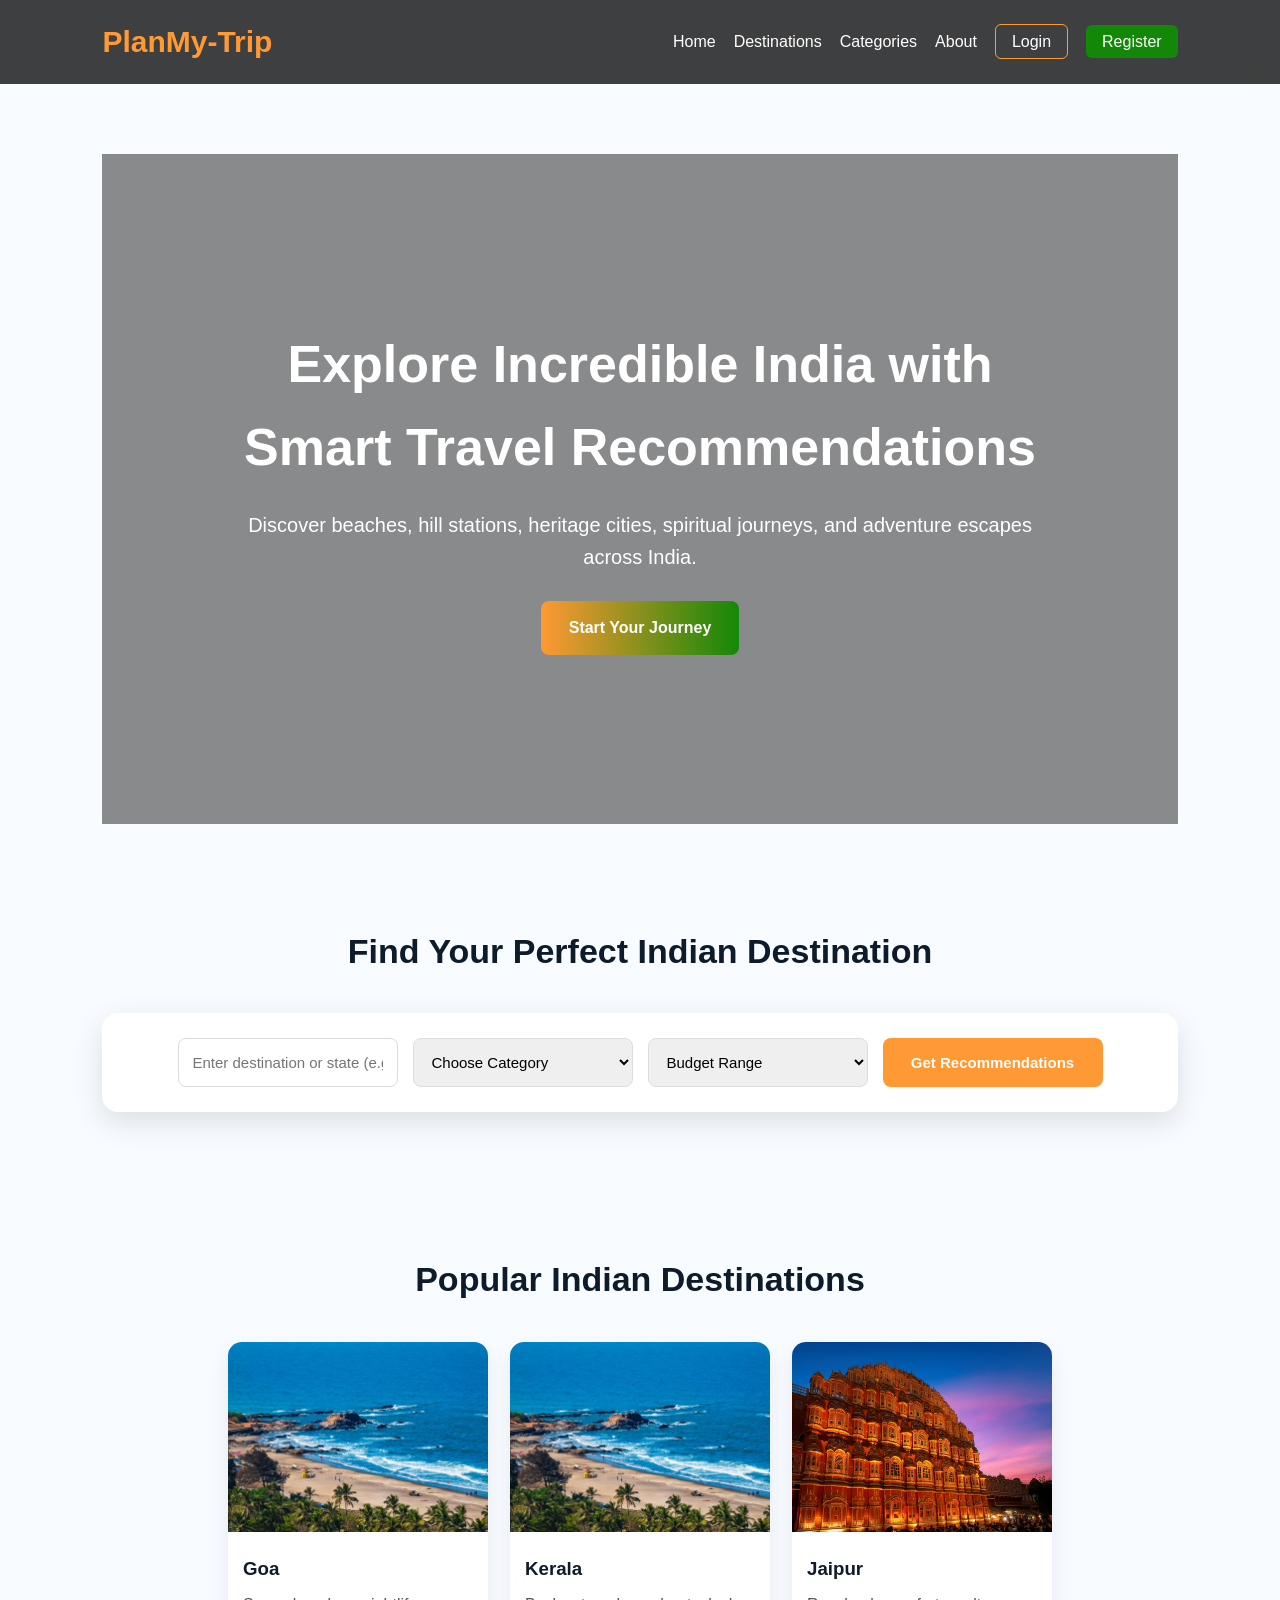
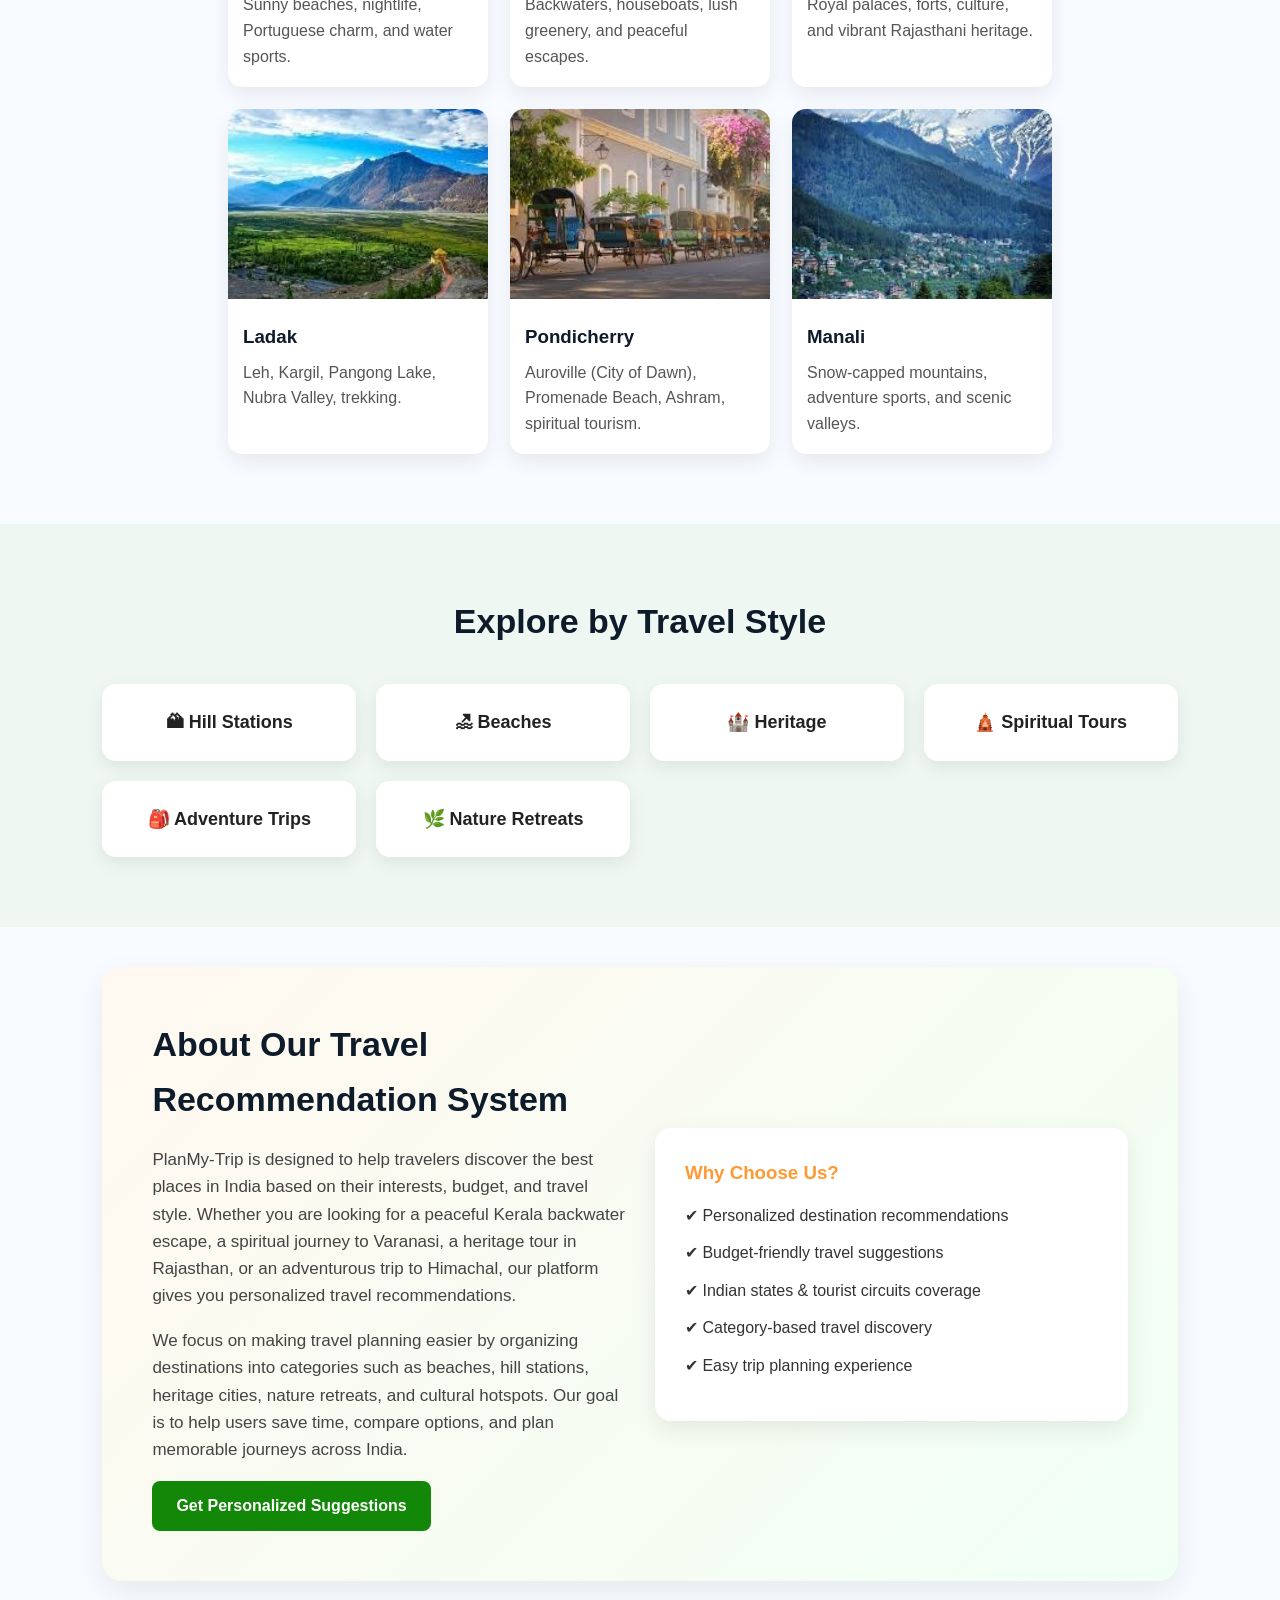
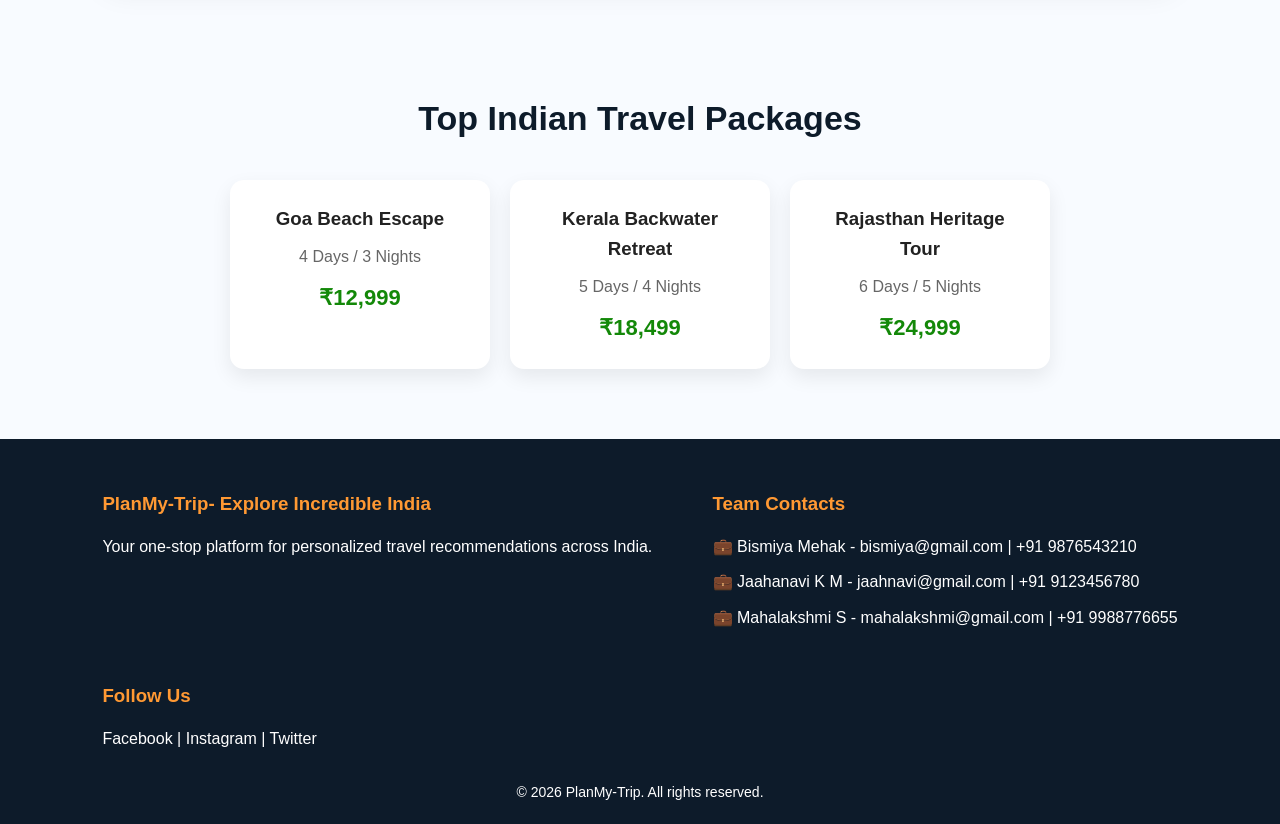
<file: templates/index.html>
<!DOCTYPE html>
<html lang="en">
<head>
  <meta charset="UTF-8">
  <meta name="viewport" content="width=device-width, initial-scale=1.0">
  <title>PlanMy-Trip- Indian Travel Recommendations</title>
  <link rel="stylesheet" href="style.css">
</head>
<body>

  <!-- Navbar -->
  <header class="navbar">
    <div class="logo">PlanMy-Trip</div>
    <nav>
      <ul class="nav-links">
        <li><a href="#hero">Home</a></li>
        <li><a href="#destinations">Destinations</a></li>
        <li><a href="#categories">Categories</a></li>
        <li><a href="#about">About</a></li>
        <li><a href="login.html" class="nav-btn">Login</a></li>
        <li><a href="register.html" class="nav-btn register-btn">Register</a></li>
      </ul>
    </nav>
  </header>

  <!-- Hero Section -->
  <section class="hero" id="hero">
    <div class="hero-overlay">
      <div class="hero-content">
        <h1>Explore Incredible India with Smart Travel Recommendations</h1>
        <p>Discover beaches, hill stations, heritage cities, spiritual journeys, and adventure escapes across India.</p>
        <a href="register.html" class="hero-btn">Start Your Journey</a>
      </div>
    </div>
  </section>

  <!-- Search Recommendation Section -->
  <section class="recommendation-search">
    <h2>Find Your Perfect Indian Destination</h2>
    <form class="search-box">
      <input type="text" placeholder="Enter destination or state (e.g. Kerala, Goa, Manali)">
      <select>
        <option>Choose Category</option>
        <option>Hill Station</option>
        <option>Beach</option>
        <option>Heritage</option>
        <option>Spiritual</option>
        <option>Adventure</option>
      </select>
      <select>
        <option>Budget Range</option>
        <option>₹5,000 - ₹10,000</option>
        <option>₹10,000 - ₹20,000</option>
        <option>₹20,000+</option>
      </select>
      <button type="submit">Get Recommendations</button>
    </form>
  </section>

  <!-- Popular Indian Destinations -->
  <section class="destinations" id="destinations">
    <h2>Popular Indian Destinations</h2>
    <div class="card-container">
      <div class="card">
        <img src="../scr/goa.png" alt="Goa">
        <h3>Goa</h3>
        <p>Sunny beaches, nightlife, Portuguese charm, and water sports.</p>
      </div>

      <div class="card">
        <img src="../scr/goa.png" alt="Kerala">
        <h3>Kerala</h3>
        <p>Backwaters, houseboats, lush greenery, and peaceful escapes.</p>
      </div>

      <div class="card">
        <img src="../scr/jaipur.png" alt="Jaipur">
        <h3>Jaipur</h3>
        <p>Royal palaces, forts, culture, and vibrant Rajasthani heritage.</p>
      </div>
       <div class="card">
        <img src="../scr/ladak.jpeg" alt="Kerala">
        <h3>Ladak</h3>
        <p>Leh, Kargil, Pangong Lake, Nubra Valley, trekking.</p>
      </div>




       <div class="card">
        <img src="../scr/pondicherry.jpeg" alt="Kerala">
        <h3>Pondicherry</h3>
        <p>Auroville (City of Dawn), Promenade Beach, Ashram, spiritual tourism.</p>
      </div>

      <div class="card">
        <img src="../scr/manali.png" alt="Manali">
        <h3>Manali</h3>
        <p>Snow-capped mountains, adventure sports, and scenic valleys.</p>
      </div>
    </div>
  </section>

  <!-- Travel Categories -->
  <section class="categories" id="categories">
    <h2>Explore by Travel Style</h2>
    <div class="category-grid">
      <div class="category-box">🏔 Hill Stations</div>
      <div class="category-box">🏖 Beaches</div>
      <div class="category-box">🏰 Heritage</div>
      <div class="category-box">🛕 Spiritual Tours</div>
      <div class="category-box">🎒 Adventure Trips</div>
      <div class="category-box">🌿 Nature Retreats</div>
    </div>
  </section>

  <!-- About Travel Recommendation Section -->
  <section class="about-recommendation" id="about">
    <div class="about-left">
      <h2>About Our Travel Recommendation System</h2>
      <p>
         PlanMy-Trip is designed to help travelers discover the best places in India based on their interests,
        budget, and travel style. Whether you are looking for a peaceful Kerala backwater escape, a spiritual
        journey to Varanasi, a heritage tour in Rajasthan, or an adventurous trip to Himachal, our platform
        gives you personalized travel recommendations.
      </p>
      <p>
        We focus on making travel planning easier by organizing destinations into categories such as beaches,
        hill stations, heritage cities, nature retreats, and cultural hotspots. Our goal is to help users save
        time, compare options, and plan memorable journeys across India.
      </p>
      <a href="register.html" class="about-btn">Get Personalized Suggestions</a>
    </div>
    <div class="about-right">
      <div class="about-card">
        <h3>Why Choose Us?</h3>
        <ul>
          <li>✔ Personalized destination recommendations</li>
          <li>✔ Budget-friendly travel suggestions</li>
          <li>✔ Indian states & tourist circuits coverage</li>
          <li>✔ Category-based travel discovery</li>
          <li>✔ Easy trip planning experience</li>
        </ul>
      </div>
    </div>
  </section>

  <!-- Packages -->
  <section class="packages">
    <h2>Top Indian Travel Packages</h2>
    <div class="package-list">
      <div class="package">
        <h3>Goa Beach Escape</h3>
        <p>4 Days / 3 Nights</p>
        <span>₹12,999</span>
      </div>
      <div class="package">
        <h3>Kerala Backwater Retreat</h3>
        <p>5 Days / 4 Nights</p>
        <span>₹18,499</span>
      </div>
      <div class="package">
        <h3>Rajasthan Heritage Tour</h3>
        <p>6 Days / 5 Nights</p>
        <span>₹24,999</span>
      </div>
    </div>
  </section>

  <!-- Footer -->
<footer class="footer">
  <div class="footer-container">
    <div class="footer-about">
      <h3>PlanMy-Trip- Explore Incredible India</h3>
      <p>Your one-stop platform for personalized travel recommendations across India.</p>
    </div>

    <div class="footer-team">
      <h3>Team Contacts</h3>
      <ul>
        <li>💼 Bismiya Mehak - <a href="mailto:bismiya@gmail.com">bismiya@gmail.com</a> | +91 9876543210</li>
        <li>💼 Jaahanavi K M - <a href="mailto:jaahnavi@gmail.com">jaahnavi@gmail.com</a> | +91 9123456780</li>
        <li>💼 Mahalakshmi S - <a href="mailto:mahalakshmi@gmail.com">mahalakshmi@gmail.com</a> | +91 9988776655</li>
      </ul>
    </div>

    <div class="footer-social">
      <h3>Follow Us</h3>
      <p>
        <a href="#">Facebook</a> | 
        <a href="#">Instagram</a> | 
        <a href="#">Twitter</a>
      </p>
    </div>
  </div>

  <div class="footer-bottom">
    <p>© 2026 PlanMy-Trip. All rights reserved.</p>
  </div>
</footer>

</body>
</html>
</file>
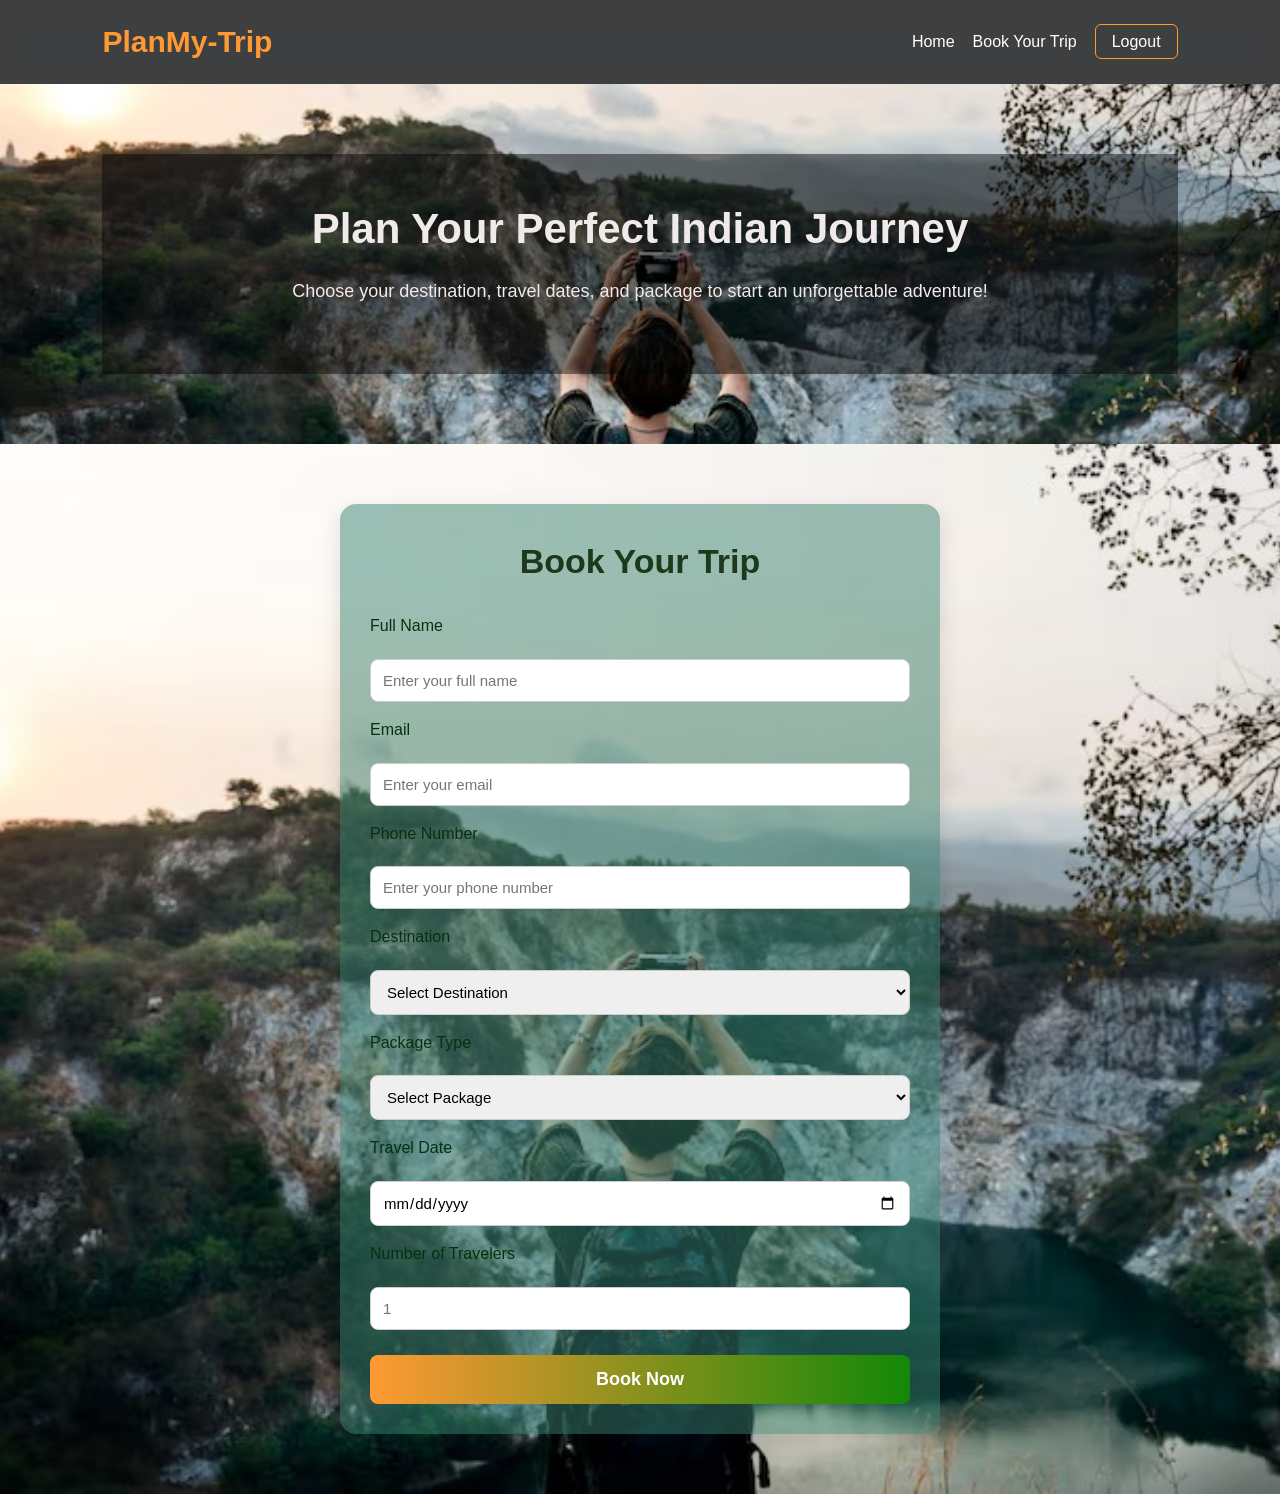
<file: templates/book-trip.html>
<!DOCTYPE html>
<html lang="en">
<head>
  <meta charset="UTF-8">
  <meta name="viewport" content="width=device-width, initial-scale=1.0">
  <title>Book Your Trip - PlanMy-Trip</title>
  <link rel="stylesheet" href="style.css">
</head>
<body>

  <!-- Navbar -->
  <header class="navbar">
    <div class="logo">PlanMy-Trip</div>
    <nav>
      <ul class="nav-links">
        <li><a href="index.html">Home</a></li>
        <li><a href="book-trip.html" class="active">Book Your Trip</a></li>
        <li><a href="index.html" class="nav-btn">Logout</a></li>
      </ul>
    </nav>
  </header>

  <!-- Hero Section -->
  <section class="hero-booking">
    <div class="hero-overlay">
      <div class="hero-content">
        <h1>Plan Your Perfect Indian Journey</h1>
        <p>Choose your destination, travel dates, and package to start an unforgettable adventure!</p>
      </div>
    </div>
  </section>

  <!-- Booking Form -->
  <section class="booking-section">
    <div class="booking-container">
      <h2>Book Your Trip</h2>
      <form class="booking-form">
        <label for="name">Full Name</label>
        <input type="text" id="name" placeholder="Enter your full name" required>

        <label for="email">Email</label>
        <input type="email" id="email" placeholder="Enter your email" required>

        <label for="phone">Phone Number</label>
        <input type="tel" id="phone" placeholder="Enter your phone number" required>

        <label for="destination">Destination</label>
        <select id="destination" required>
          <option value="">Select Destination</option>
          <option value="goa">Goa</option>
          <option value="kerala">Kerala</option>
          <option value="jaipur">Jaipur</option>
          <option value="manali">Manali</option>
        </select>

        <label for="package">Package Type</label>
        <select id="package" required>
          <option value="">Select Package</option>
          <option value="budget">Budget</option>
          <option value="standard">Standard</option>
          <option value="premium">Premium</option>
        </select>

        <label for="travel-date">Travel Date</label>
        <input type="date" id="travel-date" required>

        <label for="people">Number of Travelers</label>
        <input type="number" id="people" min="1" placeholder="1" required>

        <button type="submit" class="booking-btn">Book Now</button>
      </form>
    </div>
  </section>

</body>
</html>
</file>
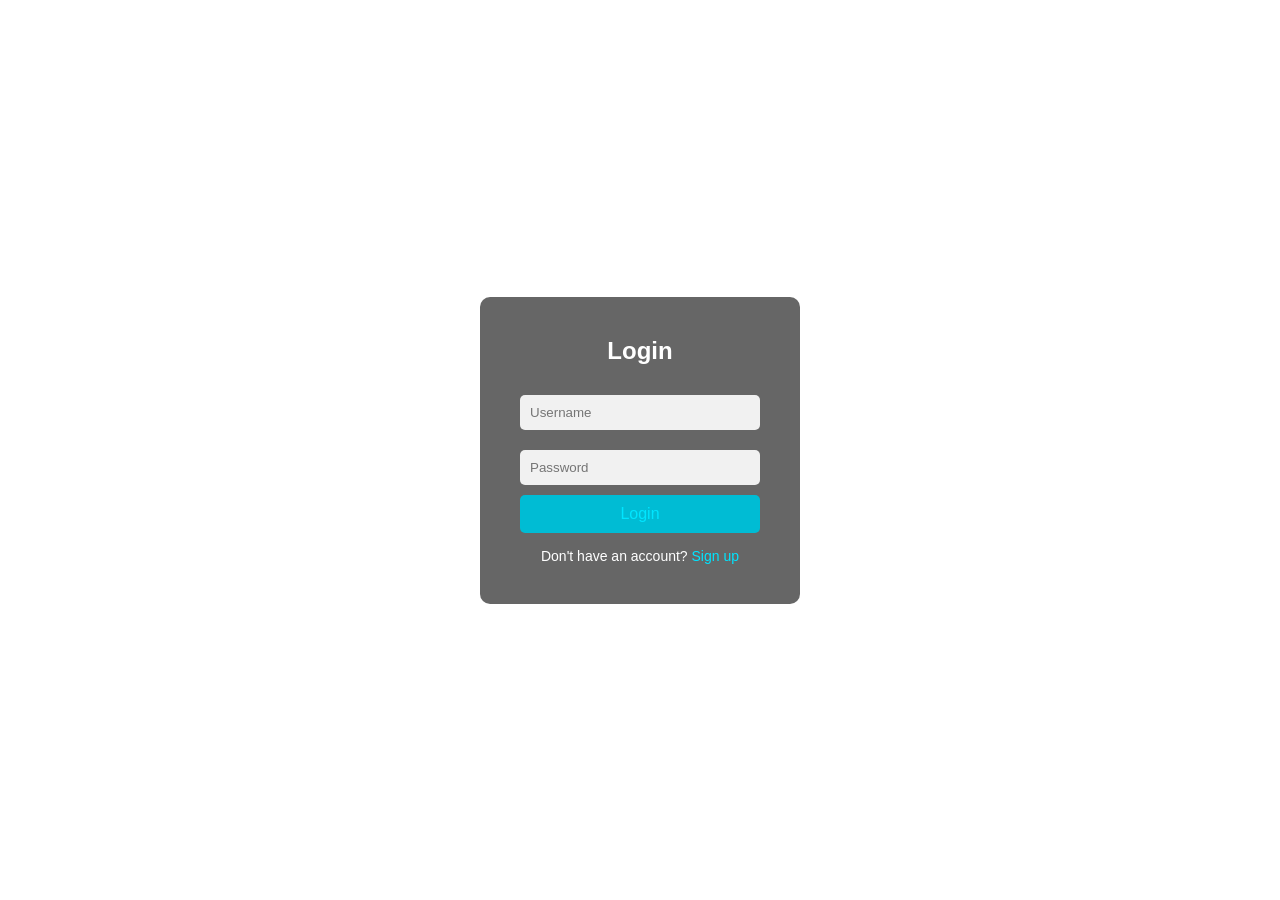
<file: templates/login.html>
<!DOCTYPE html>
<html lang="en">
<head>

  <meta charset="UTF-8">
    <title>Travel Login</title>
    <style>
        * {
            margin: 0;
            padding: 0;
            box-sizing: border-box;
            font-family: Arial, sans-serif;
        }

        body {
            height: 100vh;
            background: url('https://images.unsplash.com/photo-1507525428034-b723cf961d3e') no-repeat center center/cover;
            display: flex;
            justify-content: center;
            align-items: center;
        }

        .login-container {
            background: rgba(0, 0, 0, 0.6);
            padding: 40px;
            border-radius: 10px;
            width: 320px;
            color: white;
            text-align: center;
        }

        .login-container h2 {
            margin-bottom: 20px;
        }

        .login-container input {
            width: 100%;
            padding: 10px;
            margin: 10px 0;
            border: none;
            border-radius: 5px;
        }

        .login-container input[type="text"],
        .login-container input[type="password"] {
            background: #f1f1f1;
        }

        .login-container button {
            width: 100%;
            padding: 10px;
            background: #00bcd4;
            border: none;
            border-radius: 5px;
            color: white;
            font-size: 16px;
            cursor: pointer;
        }

        .login-container button:hover {
            background: #0097a7;
        }

        .login-container p {
            margin-top: 15px;
            font-size: 14px;
        }

        .login-container a {
            color: #00e5ff;
            text-decoration: none;
        }

        .login-container a:hover {
            text-decoration: underline;
        }
    </style>
</head>
<body>

    <div class="login-container">
        <h2> Login</h2>
        <form>
            <input type="text" placeholder="Username" required>
            <input type="password" placeholder="Password" required>
            
            <button type="submit"> <span><a class="log" href="book-trip.html">Login</a></span></button>
        </form>
        <p>Don't have an account? <a href="register.html">Sign up</a></p>
    </div>

</body>
</html>
</file>
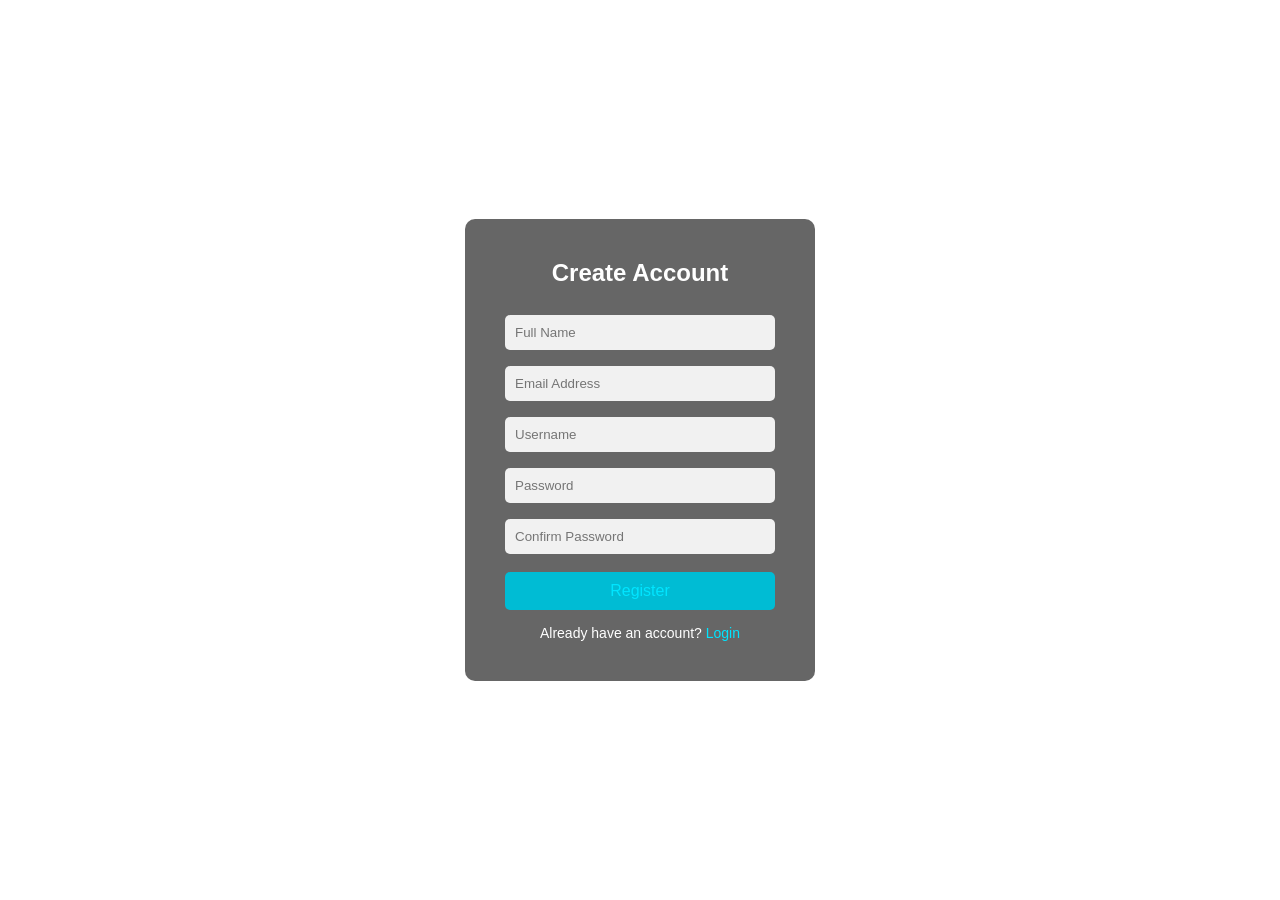
<file: templates/register.html>
<!-- <!DOCTYPE html>
<html>
<head>
<title>Register</title>
<link rel="stylesheet" href="style.css">
</head>

<body>

<div class="register-container">

<h2>Create Account</h2>

<form>

<input type="text" placeholder="Full Name" required>

<input type="email" placeholder="Email" required>

<input type="text" placeholder="Username" required>

<input type="password" placeholder="Password" required>

<button type="submit">Register</button>

<p>Already have an account? <a href="login.html">Login</a></p>

</form>

</div>

</body>
</html> -->


<!DOCTYPE html>
<html lang="en">
<head>
    <meta charset="UTF-8">
    <title>Travel Register</title>
    <style>
        * {
            margin: 0;
            padding: 0;
            box-sizing: border-box;
            font-family: Arial, sans-serif;
        }

        body {
            height: 100vh;
            background: url('https://images.unsplash.com/photo-1500530855697-b586d89ba3ee') no-repeat center center/cover;
            display: flex;
            justify-content: center;
            align-items: center;
        }

        .register-container {
            background: rgba(0, 0, 0, 0.6);
            padding: 40px;
            border-radius: 10px;
            width: 350px;
            color: white;
            text-align: center;
        }

        .register-container h2 {
            margin-bottom: 20px;
        }

        .register-container input {
            width: 100%;
            padding: 10px;
            margin: 8px 0;
            border: none;
            border-radius: 5px;
        }

        .register-container input {
            background: #f1f1f1;
        }

        .register-container button {
            width: 100%;
            padding: 10px;
            margin-top: 10px;
            background: #00bcd4;
            border: none;
            border-radius: 5px;
            color: white;
            font-size: 16px;
            cursor: pointer;
        }

        .register-container button:hover {
            background: #0097a7;
        }

        .register-container p {
            margin-top: 15px;
            font-size: 14px;
        }

        .register-container a {
            color: #00e5ff;
            text-decoration: none;
        }

        .register-container a:hover {
            text-decoration: underline;
        }
    </style>
</head>
<body>

    <div class="register-container">
        <h2>Create Account</h2>
        <form>
            <input type="text" placeholder="Full Name" required>
            <input type="email" placeholder="Email Address" required>
            <input type="text" placeholder="Username" required>
            <input type="password" placeholder="Password" required>
            <input type="password" placeholder="Confirm Password" required>
            <button type="submit"> <span><a class="log" href="book-trip.html">Register</a></span></button>
        </form>
        <p>Already have an account? <a href="login.html">Login</a></p>
    </div>

</body>
</html>
</file>
<file: templates/style.css>
* {
  margin: 0;
  padding: 0;
  box-sizing: border-box;
  font-family: 'Poppins', sans-serif;
}

body {
  background: #f8fbff;
  color: #222;
  line-height: 1.6;
}

/* Navbar */
.navbar {
  position: sticky;
  top: 0;
  z-index: 999;
  display: flex;
  justify-content: space-between;
  align-items: center;
  padding: 18px 8%;
  background: rgba(0, 0, 0, 0.75);
  backdrop-filter: blur(8px);
}

.logo {
  font-size: 30px;
  font-weight: 700;
  color: #ff9933;
}

.nav-links {
  display: flex;
  list-style: none;
  gap: 18px;
  align-items: center;
  flex-wrap: wrap;
}

.nav-links a {
  text-decoration: none;
  color: white;
  font-weight: 500;
  transition: 0.3s;
}

.nav-links a:hover {
  color: #138808;
}

.nav-btn {
  padding: 8px 16px;
  border: 1px solid #ff9933;
  border-radius: 6px;
}

.register-btn {
  background: #138808;
  border: none;
}

/* Hero */
.hero {
  height: 90vh;
  background: url('https://images.unsplash.com/photo-1524492412937-b28074a5d7da') no-repeat center center/cover;
  display: flex;
  align-items: center;
  justify-content: center;
}

.hero-overlay {
  width: 100%;
  height: 100%;
  background: rgba(0,0,0,0.45);
  display: flex;
  justify-content: center;
  align-items: center;
}

.hero-content {
  text-align: center;
  color: white;
  max-width: 850px;
  padding: 20px;
}

.hero-content h1 {
  font-size: 52px;
  margin-bottom: 20px;
}

.hero-content p {
  font-size: 20px;
  margin-bottom: 28px;
}

.hero-btn {
  display: inline-block;
  padding: 14px 28px;
  background: linear-gradient(90deg, #ff9933, #138808);
  color: white;
  text-decoration: none;
  border-radius: 8px;
  font-weight: 600;
  transition: 0.3s;
}

.hero-btn:hover {
  transform: translateY(-3px);
}

/* Section */
section {
  padding: 70px 8%;
}

section h2 {
  text-align: center;
  margin-bottom: 35px;
  font-size: 34px;
  color: #0d1b2a;
}

/* Search */
.recommendation-search {
  margin-top: -40px;
  position: relative;
  z-index: 10;
}

.search-box {
  background: white;
  max-width: 1100px;
  margin: auto;
  display: flex;
  gap: 15px;
  flex-wrap: wrap;
  justify-content: center;
  padding: 25px;
  border-radius: 16px;
  box-shadow: 0 10px 30px rgba(0,0,0,0.12);
}

.search-box input,
.search-box select,
.search-box button {
  padding: 14px;
  border-radius: 8px;
  border: 1px solid #ddd;
  min-width: 220px;
  font-size: 15px;
}

.search-box button {
  background: #ff9933;
  color: white;
  border: none;
  cursor: pointer;
  font-weight: 600;
}

/* Cards */
.card-container {
  display: flex;
  flex-wrap: wrap;
  gap: 22px;
  justify-content: center;
}

.card {
  width: 260px;
  background: white;
  border-radius: 14px;
  overflow: hidden;
  box-shadow: 0 8px 20px rgba(0,0,0,0.08);
  transition: 0.3s;
}

.card:hover {
  transform: translateY(-8px);
}

.card img {
  width: 100%;
  height: 190px;
  object-fit: cover;
}

.card h3 {
  padding: 15px 15px 8px;
  color: #0d1b2a;
}

.card p {
  padding: 0 15px 18px;
  color: #555;
}

/* Categories */
.categories {
  background: #eef7f1;
}

.category-grid {
  display: grid;
  grid-template-columns: repeat(auto-fit, minmax(220px, 1fr));
  gap: 20px;
}

.category-box {
  background: white;
  padding: 24px;
  border-radius: 14px;
  text-align: center;
  font-weight: 600;
  font-size: 18px;
  box-shadow: 0 6px 18px rgba(0,0,0,0.08);
  transition: 0.3s;
}

.category-box:hover {
  transform: scale(1.04);
}

/* About Recommendation */
.about-recommendation {
  display: flex;
  flex-wrap: wrap;
  gap: 30px;
  align-items: center;
  background: linear-gradient(135deg, #fff8f0, #f0fff4);
  border-radius: 20px;
  margin: 40px 8%;
  padding: 50px;
  box-shadow: 0 10px 30px rgba(0,0,0,0.08);
}

.about-left {
  flex: 1;
  min-width: 300px;
}

.about-left h2 {
  text-align: left;
  margin-bottom: 20px;
}

.about-left p {
  margin-bottom: 18px;
  color: #444;
  font-size: 17px;
}

.about-btn {
  display: inline-block;
  padding: 12px 24px;
  background: #138808;
  color: white;
  text-decoration: none;
  border-radius: 8px;
  font-weight: 600;
}

.about-right {
  flex: 1;
  min-width: 280px;
}

.about-card {
  background: white;
  padding: 30px;
  border-radius: 16px;
  box-shadow: 0 8px 22px rgba(0,0,0,0.08);
}

.about-card h3 {
  margin-bottom: 15px;
  color: #ff9933;
}

.about-card ul {
  list-style: none;
}

.about-card ul li {
  margin-bottom: 12px;
  color: #333;
}

/* Packages */
.package-list {
  display: flex;
  flex-wrap: wrap;
  gap: 20px;
  justify-content: center;
}

.package {
  width: 260px;
  background: white;
  padding: 24px;
  border-radius: 14px;
  text-align: center;
  box-shadow: 0 8px 20px rgba(0,0,0,0.08);
}

.package h3 {
  margin-bottom: 10px;
}

.package p {
  color: #666;
  margin-bottom: 10px;
}

.package span {
  font-size: 22px;
  font-weight: bold;
  color: #138808;
}

/* Footer */
.footer {
  background: #0d1b2a;
  color: #fff;
  padding: 50px 8% 20px 8%;
  font-size: 16px;
}

.footer-container {
  display: flex;
  flex-wrap: wrap;
  justify-content: space-between;
  gap: 40px;
}

.footer h3 {
  color: #ff9933;
  margin-bottom: 15px;
}

.footer p, .footer li, .footer a {
  color: #fff;
  text-decoration: none;
}

.footer ul {
  list-style: none;
  padding-left: 0;
}

.footer li {
  margin-bottom: 10px;
}

.footer a:hover {
  color: #138808;
  text-decoration: underline;
}

.footer-bottom {
  text-align: center;
  margin-top: 30px;
  font-size: 14px;
  color: #ccc;
}

/* Responsive Footer */
@media (max-width: 768px) {
  .footer-container {
    flex-direction: column;
    gap: 30px;
  }
}

/* Responsive */
@media (max-width: 768px) {
  .navbar {
    flex-direction: column;
    gap: 15px;
  }

  .hero-content h1 {
    font-size: 34px;
  }

  .hero-content p {
    font-size: 16px;
  }

  .search-box {
    flex-direction: column;
    align-items: center;
  }

  .search-box input,
  .search-box select,
  .search-box button {
    width: 100%;
    max-width: 100%;
  }

  .about-recommendation {
    margin: 20px;
    padding: 25px;
  }
}

/* Hero Booking Section */
.hero-booking {
  height: 40vh;
  background: url('../scr/book.jpeg') no-repeat center center/cover;
  display: flex;
  align-items: center;
  justify-content: center;
}

.hero-booking .hero-overlay {
  width: 100%;
  height: 100%;
  background: rgba(0,0,0,0.45);
  display: flex;
  justify-content: center;
  align-items: center;
}

.hero-booking .hero-content {
  text-align: center;
  color: rgb(241, 234, 234);
}

.hero-booking h1 {
  font-size: 42px;
  margin-bottom: 15px;
}

.hero-booking p {
  font-size: 18px;
}

/* Booking Form */
.booking-section {
  padding: 60px 8%;
  background: #c0dbc7;
   background: url('../scr/book.jpeg') no-repeat center center/cover;
}

.booking-container {
  max-width: 600px;
  margin: auto;
  background: rgba(55, 129, 109, 0.493);
  padding: 30px;
  border-radius: 16px;
  box-shadow: 0 8px 25px rgba(0,0,0,0.12);
}

.booking-container h2 {
  text-align: center;
  margin-bottom: 25px;
  color: #1d391b;
}

.booking-form {
  display: flex;
  flex-direction: column;
  gap: 15px;
  color: #043210;
  
  
}

.booking-form label {
  font-weight: 500;
  margin-bottom: 5px;
}

.booking-form input,
.booking-form select {
  padding: 12px;
  border-radius: 8px;
  border: 1px solid #ccc;
  font-size: 15px;
}

.booking-btn {
  padding: 14px;
  background: linear-gradient(90deg, #ff9933, #138808);
  color: white;
  font-size: 18px;
  border: none;
  border-radius: 8px;
  cursor: pointer;
  font-weight: 600;
  margin-top: 10px;
  transition: 0.3s;
}

.booking-btn:hover {
  transform: translateY(-3px);
  box-shadow: 0 6px 15px rgba(0,0,0,0.2);
}

/* Responsive */
@media (max-width: 768px) {
  .hero-booking h1 {
    font-size: 28px;
  }
  .hero-booking p {
    font-size: 16px;
  }
}
</file>
